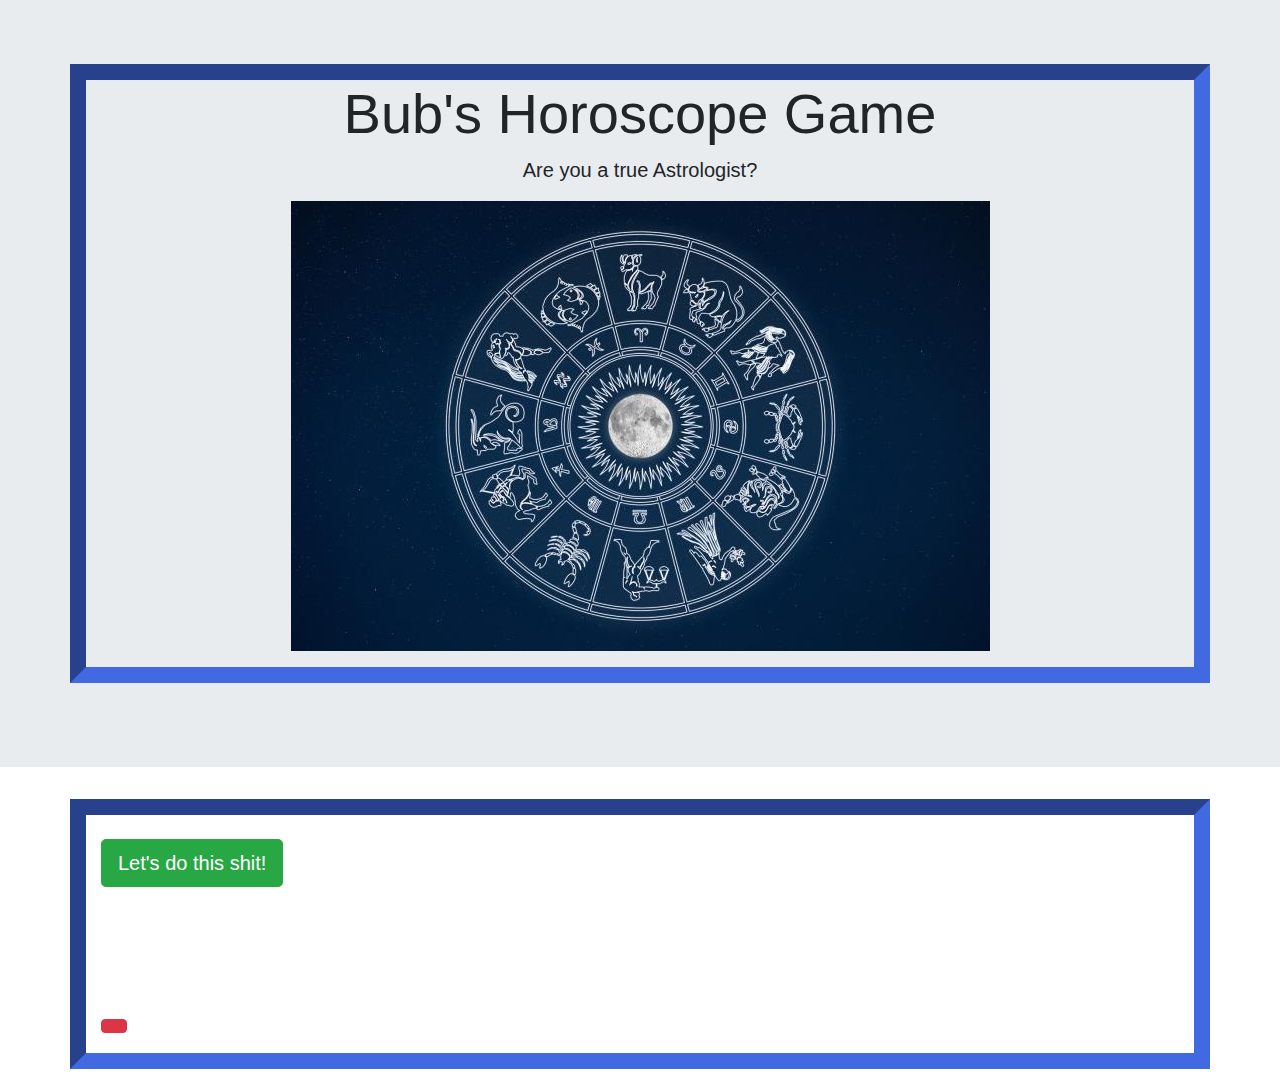
<file: index.html>
<!DOCTYPE html>
<html lang="en">
  <head>
    <meta charset="UTF-8" />
    <meta name="viewport" content="width=device-width, initial-scale=1.0" />
    <meta http-equiv="X-UA-Compatible" content="ie=edge" />
    <title>Horoscopes 4 BUB</title>
    <!-- Reset Stylesheet -->
    <!-- <link rel="stylesheet" type="text/css" href="./assets/css/reset.css" /> -->

    <!-- Bootstrap Stylesheet -->
    <link
      rel="stylesheet"
      href="https://maxcdn.bootstrapcdn.com/bootstrap/4.0.0/css/bootstrap.min.css"
      integrity="sha384-Gn5384xqQ1aoWXA+058RXPxPg6fy4IWvTNh0E263XmFcJlSAwiGgFAW/dAiS6JXm"
      crossorigin="anonymous"
    />
    <script
      src="https://code.jquery.com/jquery-3.2.1.slim.min.js"
      integrity="sha384-KJ3o2DKtIkvYIK3UENzmM7KCkRr/rE9/Qpg6aAZGJwFDMVNA/GpGFF93hXpG5KkN"
      crossorigin="anonymous"
    ></script>
    <script
      src="https://cdnjs.cloudflare.com/ajax/libs/popper.js/1.12.9/umd/popper.min.js"
      integrity="sha384-ApNbgh9B+Y1QKtv3Rn7W3mgPxhU9K/ScQsAP7hUibX39j7fakFPskvXusvfa0b4Q"
      crossorigin="anonymous"
    ></script>
    <script
      src="https://maxcdn.bootstrapcdn.com/bootstrap/4.0.0/js/bootstrap.min.js"
      integrity="sha384-JZR6Spejh4U02d8jOt6vLEHfe/JQGiRRSQQxSfFWpi1MquVdAyjUar5+76PVCmYl"
      crossorigin="anonymous"
    ></script>

    <!-- CSS Stylesheet to Personalize Style -->
    <link rel="stylesheet" type="text/css" href="./public/CSS/styles.css" />

    <!-- Google Fonts -->
    <link
      href="https://fonts.googleapis.com/css?family=Bonbon|Courgette|Petit+Formal+Script"
      rel="stylesheet"
    />


    <!-- Javascript Link -->
    <script src="./public/javascript/practice.js"></script>
  </head>

  <body class="background">
    <header>
      <div class="jumbotron jumbotron-fluid ">
        <div class="container">
          <h1 class="display-4 headfont d-flex justify-content-center">Bub's Horoscope Game</h1>
          <p class="lead leadfont d-flex justify-content-center">Are you a true Astrologist?</p>
          <img class="intro-img img-fluid d-flex justify-content-center" src="./public/images/pic1.jpg">
        </div>
      </div>
    </header>

    <div class="container">
      <!-- Start Game -->
      <br />
      <button class="btn btn-lg btn btn-success" id="startBtn">Let's do this shit!</button>
      <div id="message" class="answer-page-text d-flex justify-content-center"></div>
      <div id="right" class="score-text d-flex justify-content-center"></div>
      <div id="wrong" class="score-text d-flex justify-content-center"></div>


      <br />
      <div class="question question-text"></div>
      <br />
    <div class="row d-flex justify-content-center">
      <div class="answerList answer-text"></div>
    </div>
      
      <div id="correctedAnswer" class="answer-page-text"></div>

      <!-- Score Count -->
      <div id="startOverBtn" class="btn btn-danger"></div>
    </div>
  </body>
</html>
</file>
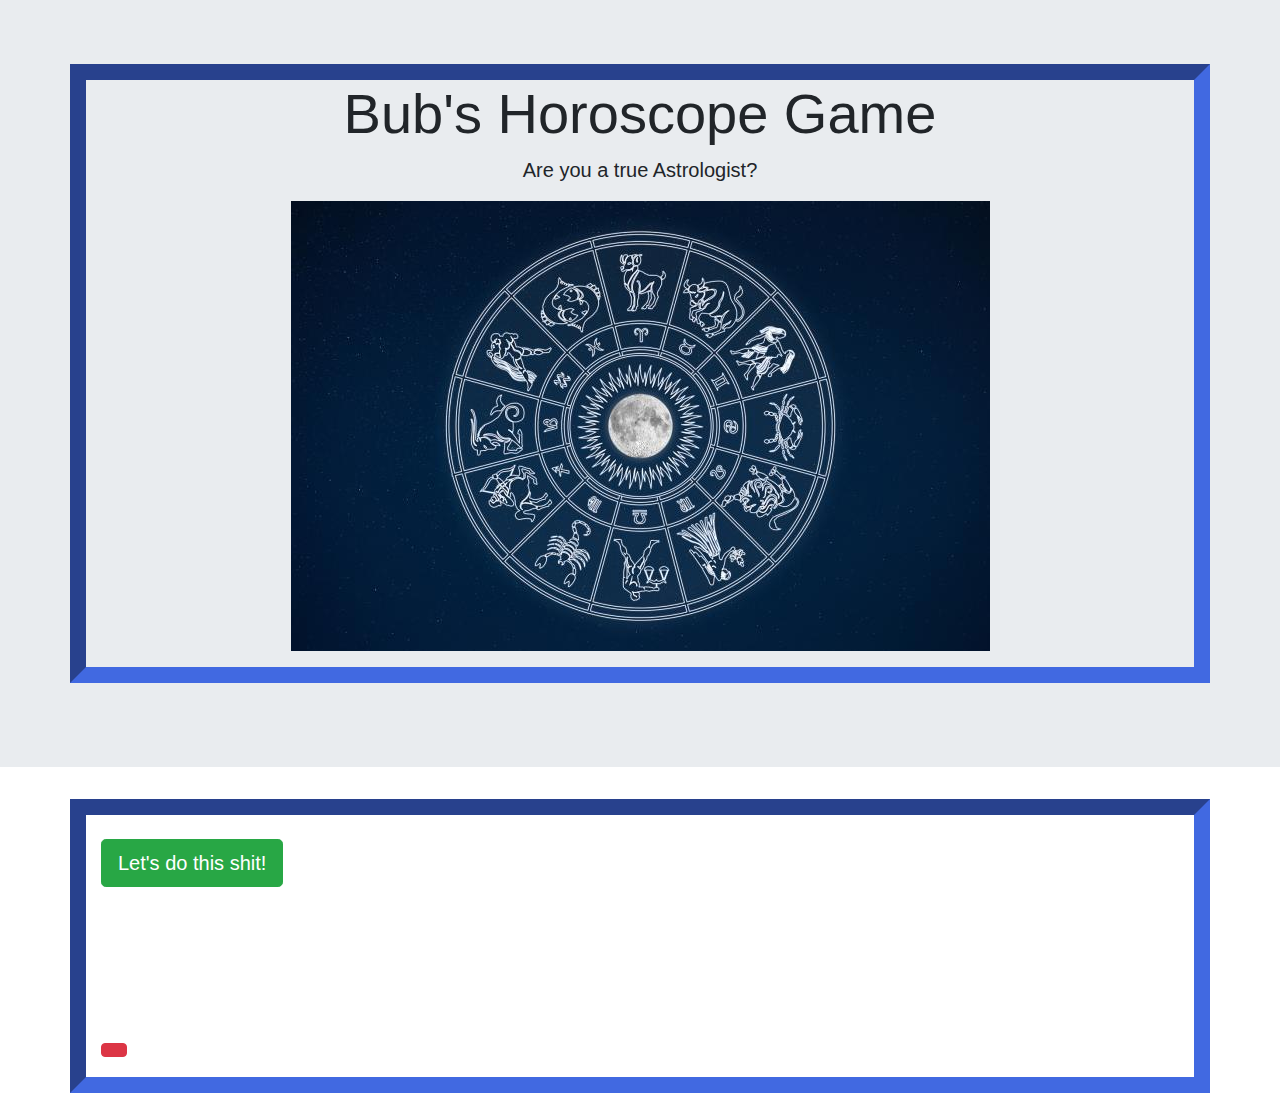
<file: public/index.html>
<!DOCTYPE html>
<html lang="en">
  <head>
    <meta charset="UTF-8" />
    <meta name="viewport" content="width=device-width, initial-scale=1.0" />
    <meta http-equiv="X-UA-Compatible" content="ie=edge" />
    <title>Horoscopes 4 BUB</title>
    <!-- Reset Stylesheet -->
    <!-- <link rel="stylesheet" type="text/css" href="./assets/css/reset.css" /> -->

    <!-- Bootstrap Stylesheet -->
    <link
      rel="stylesheet"
      href="https://maxcdn.bootstrapcdn.com/bootstrap/4.0.0/css/bootstrap.min.css"
      integrity="sha384-Gn5384xqQ1aoWXA+058RXPxPg6fy4IWvTNh0E263XmFcJlSAwiGgFAW/dAiS6JXm"
      crossorigin="anonymous"
    />
    <script
      src="https://code.jquery.com/jquery-3.2.1.slim.min.js"
      integrity="sha384-KJ3o2DKtIkvYIK3UENzmM7KCkRr/rE9/Qpg6aAZGJwFDMVNA/GpGFF93hXpG5KkN"
      crossorigin="anonymous"
    ></script>
    <script
      src="https://cdnjs.cloudflare.com/ajax/libs/popper.js/1.12.9/umd/popper.min.js"
      integrity="sha384-ApNbgh9B+Y1QKtv3Rn7W3mgPxhU9K/ScQsAP7hUibX39j7fakFPskvXusvfa0b4Q"
      crossorigin="anonymous"
    ></script>
    <script
      src="https://maxcdn.bootstrapcdn.com/bootstrap/4.0.0/js/bootstrap.min.js"
      integrity="sha384-JZR6Spejh4U02d8jOt6vLEHfe/JQGiRRSQQxSfFWpi1MquVdAyjUar5+76PVCmYl"
      crossorigin="anonymous"
    ></script>

    <!-- CSS Stylesheet to Personalize Style -->
    <link rel="stylesheet" type="text/css" href="./CSS/styles.css" />

    <!-- Google Fonts -->
    <link
      href="https://fonts.googleapis.com/css?family=Bonbon|Courgette|Petit+Formal+Script"
      rel="stylesheet"
    />


    <!-- Javascript Link -->
    <script src="./javascript/practice.js"></script>
  </head>

  <body class="background">
    <header>
      <div class="jumbotron jumbotron-fluid ">
        <div class="container">
          <h1 class="display-4 headfont d-flex justify-content-center">Bub's Horoscope Game</h1>
          <p class="lead leadfont d-flex justify-content-center">Are you a true Astrologist?</p>
          <img class="intro-img img-fluid d-flex justify-content-center" src="./images/pic1.jpg">
        </div>
      </div>
    </header>

    <div class="container">
      <!-- Start Game -->
      <br />
      <button class="btn btn-lg btn btn-success" id="startBtn">Let's do this shit!</button>
      <div id="message" class="answer-page-text d-flex justify-content-center"></div>
      <div id="right" class="score-text d-flex justify-content-center"></div>
      <div id="wrong" class="score-text d-flex justify-content-center"></div>



      <!-- Question page -->
      <!-- <div id="timeLeft" class="time-text"></div> -->
      <br />
      <!-- <div id="currentQuestion" class="question-number-text"></div> -->
      <br />
      <div class="question question-text"></div>
      <br />
    <div class="row d-flex justify-content-center">
      <div class="answerList answer-text"></div>
    </div>
      
      <div id="correctedAnswer" class="answer-page-text"></div>

      <!-- Score Count -->
      <div id="startOverBtn" class="btn btn-danger"></div>
    </div>
  </body>
</html>
</file>
<file: public/CSS/styles.css>
.answerTxt{
    font-size: 1rem;
    color:black;
}

.container{
    border: inset royalblue 1rem;
}

div {
    margin-bottom: 20px;
  }
.correct, .incorrect {
    text-transform: capitalize;
}
.intro-img{
    margin: 1rem auto;
}
.score-text{
    color:black;
    font-size: 1rem;
}

.thisChoice{
    margin:1rem;
}

.text{
    font-size:1rem;
    font-weight: bold;
}

@media only screen 
  and (min-device-width: 375px) 
  and (max-device-width: 812px) 
  and (-webkit-min-device-pixel-ratio: 3) { 

    .thisChoice{
        display: block;
    }
}

.row{
    margin-right:15px;
}

.right{
    color: blue;
    font-size:1.5rem;
}

.wrong{
    color:red;
    font-size:1.5rem;

}

.messager{
    color: green;
    font-size:1.5rem;
    margin:1rem;
    font-weight: bold;
}

.messagew{
    color: red;
    font-size:1.5rem;
    margin:1rem;
    font-weight: bold;

}

.question{
    margin:-1rem 2rem 0rem 2rem;
    font-size:1.5rem;
    font-weight:bold;
}
</file>
